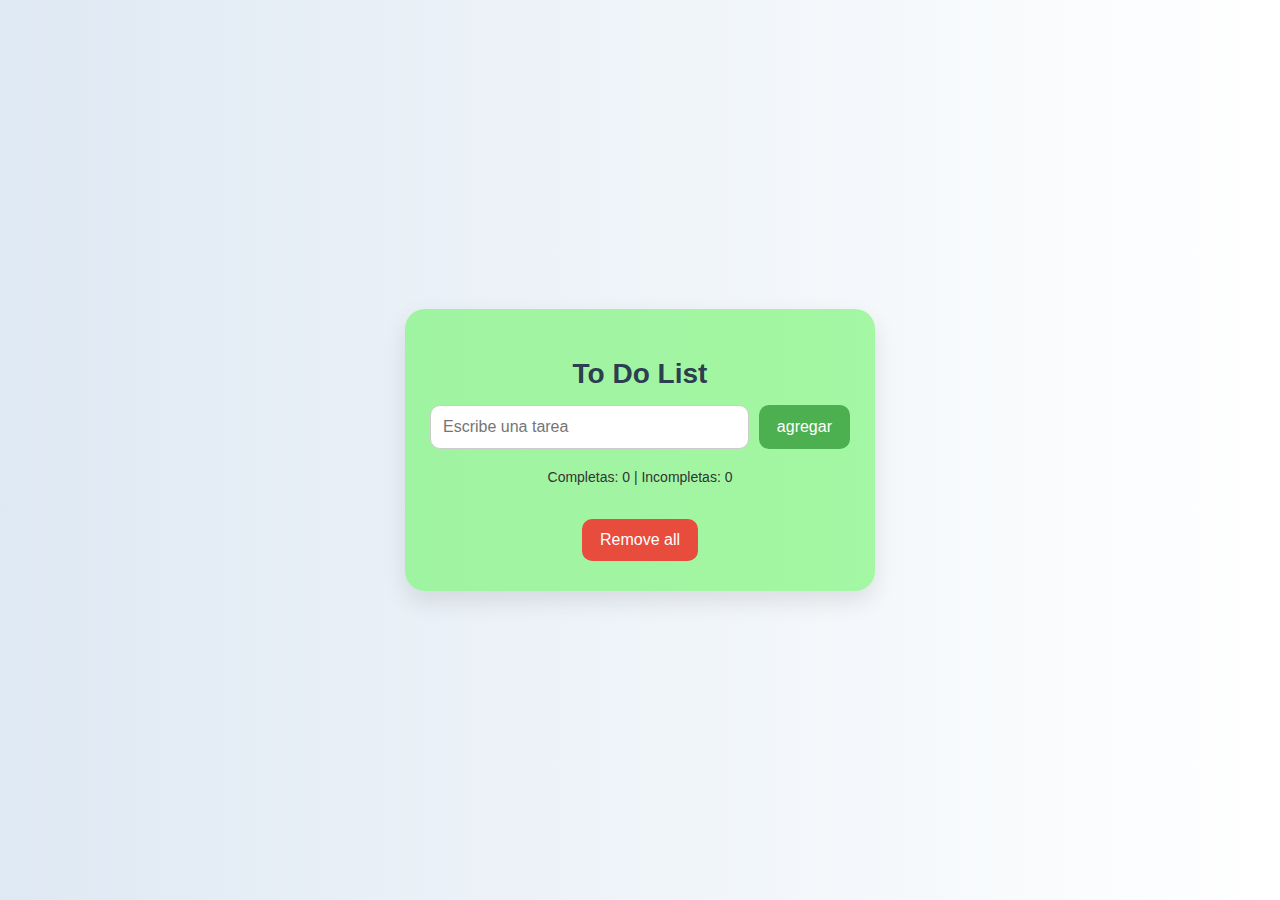
<file: index.html>
<!DOCTYPE html>
<html lang="en">
<head>
    <meta charset="UTF-8">
    <meta http-equiv="X-UA-Compatible" content="IE=edge">
    <meta name="viewport" content="width=device-width, initial-scale=1.0">
    <link rel="icon" type="image/svg+xml" href="./favicon.svg" />
    <title>ToDo List - LocalStorage</title>
    <link rel="stylesheet" href="/css/style.css">
</head>
<body>
    <div class="section-todo-list">
        <h1>To Do List</h1>
        <div class="agregarTarea">
            <input type="texto" id="tarea" placeholder="Escribe una tarea" required>
            <button onclick="agregartarea()">agregar</button>
        </div>
        <div class="listaTareas">
            <ul>
            </ul>
        </div>
        <div class="resumenTareas">
            <p id="contador">Completas: 0 | Incompletas: 0</p>
        </div>
        
        <button class="eliminarTodo" onclick="eliminartodo()">Remove all</button>
    </div>
    <script src="/js/FunyCol.js"></script>
</body>
</html>
</file>
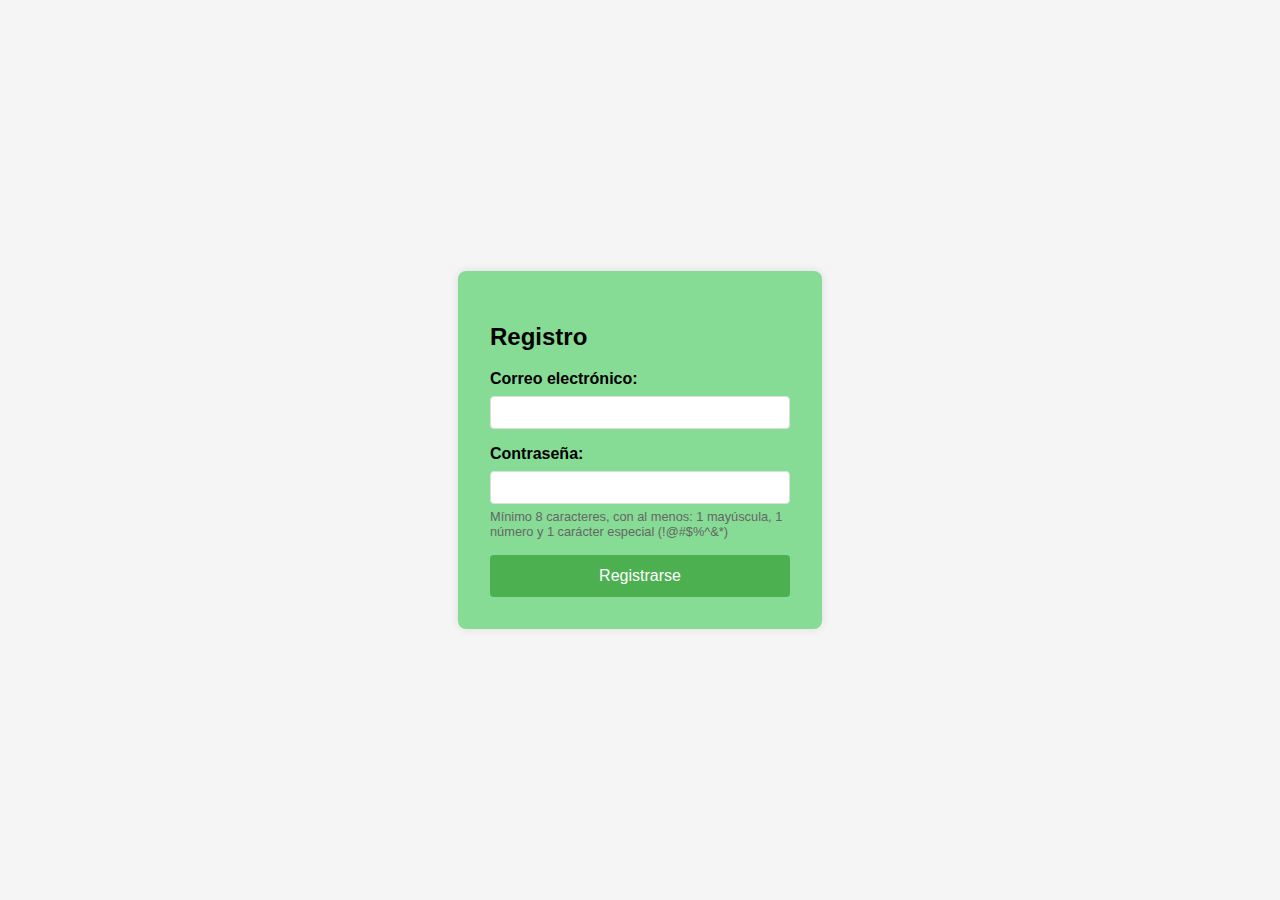
<file: form.html>
<!DOCTYPE html>
<html lang="es">
<head>
    <meta charset="UTF-8">
    <meta name="viewport" content="width=device-width, initial-scale=1.0">
    <title>Login/Registro</title>
    <link rel="stylesheet" href="css/styles.css">
    <style>
        .error {
            color: red;
            font-size: 0.9em;
            margin-top: 5px;
        }
        .requirements {
            font-size: 0.8em;
            color: #666;
            margin-top: 5px;
        }
    </style>
</head>
<body>
    <div class="auth-container">
        <h2 id="auth-title">Registro</h2>
        <form id="auth-form">
            <div class="input-group">
                <label for="email">Correo electrónico:</label>
                <input type="email" id="email" required>
                <p id="email-error" class="error"></p>
            </div>
            <div class="input-group">
                <label for="password">Contraseña:</label>
                <input type="password" id="password" required>
                <p class="requirements">Mínimo 8 caracteres, con al menos: 1 mayúscula, 1 número y 1 carácter especial (!@#$%^&*)</p>
                <p id="password-error" class="error"></p>
            </div>
            <button type="submit" id="auth-button">Registrarse</button>
        </form>
    </div>

  <script src="js/form.js"></script>
</body>
</html>
</file>
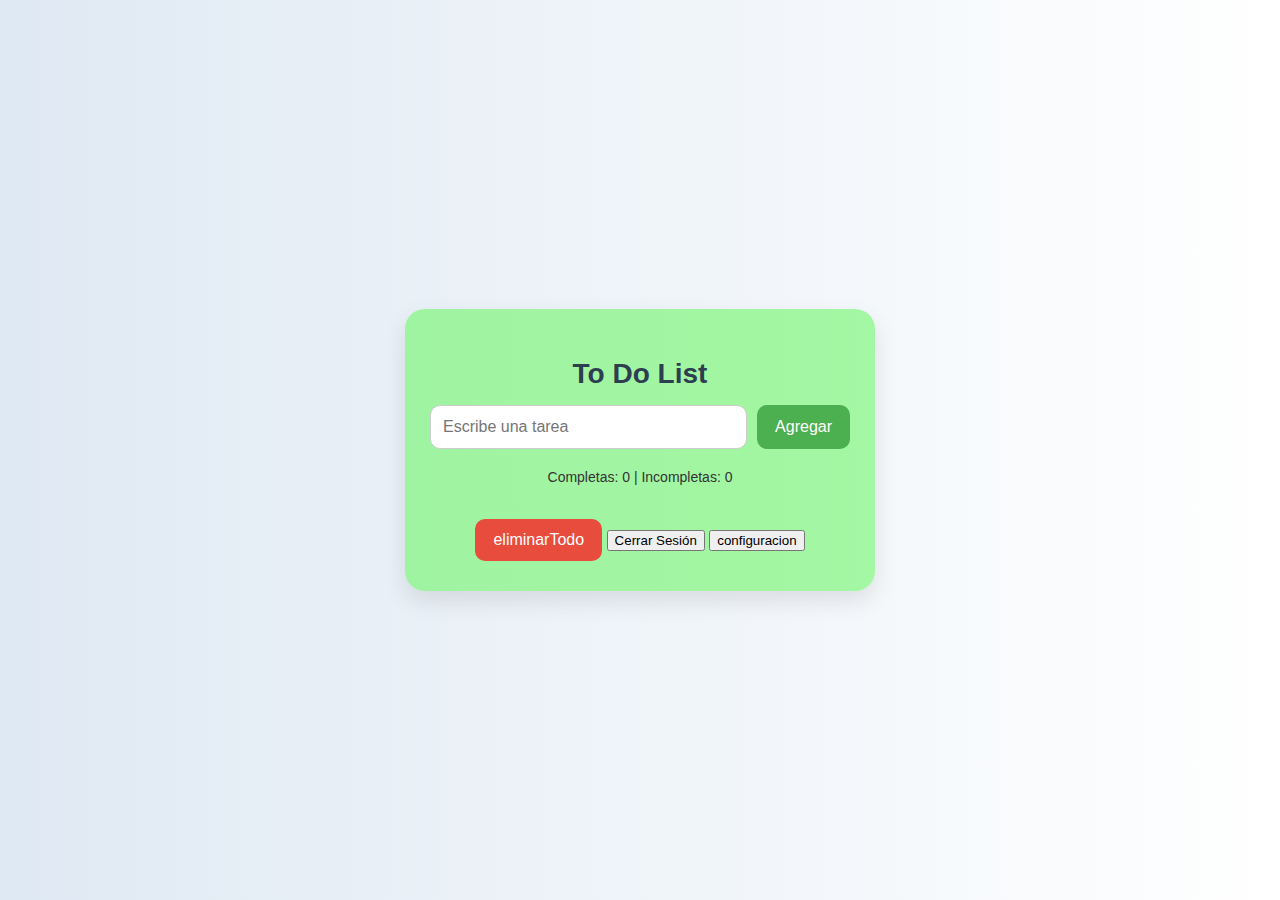
<file: list.html>
<!DOCTYPE html>
<html lang="en">
<head>
    <meta charset="UTF-8">
    <meta http-equiv="X-UA-Compatible" content="IE=edge">
    <meta name="viewport" content="width=device-width, initial-scale=1.0">
    <title>ToDo List Personalizable</title>
    <link rel="stylesheet" href="css/style.css">
</head>
<!-- Ventana emergente personalizada -->
<div id="popup" class="popup" style="display: none;">
    <div class="popup-content" id="popupContent">
        <span class="close-btn" onclick="cerrarPopup()">×</span>
        <p id="popupText">¡Hola! Bienvenido a tu To Do List</p>
           <!-- Controles de personalización  -->
        <div class="personalizacion">
            <div class="control-group">
                <label for="tamanoLetra">Tamaño texto:</label>
                <select id="tamanoLetra" onchange="cambiarTamanoLetra()">
                    <option value="14px">Pequeño</option>
                    <option value="16px" selected>Mediano</option>
                    <option value="18px">Grande</option>
                    <option value="20px">Extra Grande</option>
                </select>
            </div>
            <div class="control-group">
                <label for="colorFondo">Color fondo:</label>
                <input type="color" id="colorFondo" value="#76f572" onchange="cambiarColorFondo()">
            </div>
            <div class="control-group">
                <label for="colorTexto">Color texto:</label>
                <input type="color" id="colorTexto" value="#2c3e50" onchange="cambiarColorTexto()">
            </div>
        </div>
        
    </div>
</div>

<body>
    <div class="section-todo-list">
        <h1>To Do List</h1>
        
     
        <div class="agregarTarea">
            <input type="text" id="tarea" placeholder="Escribe una tarea" required>
            <button onclick="agregartarea()">Agregar</button>
        </div>
        <div class="listaTareas">
            <ul></ul>
        </div>
        <div class="resumenTareas">
            <p id="contador">Completas: 0 | Incompletas: 0</p>
        </div>
        
        <button class="eliminarTodo" onclick="eliminartodo()">eliminarTodo</button>
        <button class="cerrarsesion" onclick="cerrarsesion()">Cerrar Sesión</button>
        <button class="confi" onclick="mostrarPopup()">configuracion</button>

        
    </div>

    <script src="js/FunyCol.js"></script>
</body>
</html>
</file>
<file: css/style.css>
/* Estilo general del cuerpo */
body {
    font-family: 'Segoe UI', Tahoma, Geneva, Verdana, sans-serif;
    background: linear-gradient(to right, #dfe9f3, #ffffff);
    margin: 0;
    padding: 0;
    display: flex;
    justify-content: center;
    align-items: center;
    height: 100vh;
}

/* Contenedor principal de la lista */
.section-todo-list {
    background: #76f572a4;
    padding: 30px 25px;
    border-radius: 20px;
    box-shadow: 0 10px 25px rgba(0, 0, 0, 0.1);
    width: 100%;
    max-width: 420px;
    text-align: center;
    transition: transform 0.3s ease;
}

.section-todo-list:hover {
    transform: scale(1.01);
}


.section-todo-list h1 {
    font-size: 28px;
    color: #2c3e50;
    margin-bottom: 15px;
    font-weight: 600;
}

.agregarTarea {
    display: flex;
    justify-content: space-between;
    gap: 10px;
    margin-bottom: 20px;
}

.agregarTarea input {
    flex: 1;
    padding: 12px;
    border: 1px solid #ccc;
    border-radius: 10px;
    font-size: 16px;
    transition: border-color 0.3s;
}

.agregarTarea input:focus {
    outline: none;
    border-color: #4CAF50;
}

.agregarTarea button {
    padding: 12px 18px;
    background-color: #4CAF50;
    color: white;
    border: none;
    border-radius: 10px;
    font-size: 16px;
    font-weight: 500;
    cursor: pointer;
    transition: background-color 0.3s, transform 0.2s;
}

.agregarTarea button:hover {
    background-color: #45a049;
    transform: scale(1.05);
}

.listaTareas ul {
    list-style: none;
    padding: 0;
    margin: 0;
}

.listaTareas li {
    background-color: #f9f9f9;
    padding: 12px 15px;
    margin-bottom: 12px;
    border-radius: 10px;
    font-size: 16px;
    display: flex;
    align-items: center;
    box-shadow: 0 2px 6px rgba(0, 0, 0, 0.05);
    transition: background-color 0.2s;
}

.listaTareas li:hover {
    background-color: #4CAF50;
}

/* Checkbox y texto de tarea */
.listaTareas input[type="checkbox"] {
    margin-right: 12px;
    transform: scale(1.2);
    cursor: pointer;
    
}

.listaTareas li span {
    text-align: left;
}

.listaTareas li .completada {
    text-decoration: line-through;
    color: #888;
}

/* Botón para eliminar tarea individual */
.listaTareas li span.eliminar {
    color: #e74c3c;
    font-size: 18px;
    font-weight: bold;
    margin-left: auto;
    cursor: pointer;
    padding-left: 10px;
    transition: color 0.3s;
    
}

.listaTareas li span.eliminar:hover {
    color: #c0392b;
}

/* Botón para eliminar todas */
.eliminarTodo {
    margin-top: 20px;
    padding: 12px 18px;
    background-color: #e74c3c;
    color: white;
    border: none;
    border-radius: 10px;
    font-size: 16px;
    font-weight: 500;
    cursor: pointer;
    transition: background-color 0.3s, transform 0.2s;
}

.eliminarTodo:hover {
    background-color: #db2e1b;
    transform: scale(1.05);
}

.error {
    color: red;
    text-align: left;
    background-color: #ffe6e6;
    padding: 8px 12px;
    border: solid 2px red;
    border-radius: 8px;
    margin-top: 10px;
    font-size: 14px;
}

.resumenTareas {
    margin-top: 15px;
}

#contador {
    font-size: 14px;
    color: #333;
    font-weight: 500;
}
</file>
<file: css/styles.css>
body {
    font-family: Arial, sans-serif;
    display: flex;
    justify-content: center;
    align-items: center;
    height: 100vh;
    margin: 0;
    background-color: #f5f5f5;
}
.auth-container {
    background: rgba(102, 212, 122, 0.781);
    padding: 2rem;
    border-radius: 8px;
    box-shadow: 0 0 10px rgba(0,0,0,0.1);
    width: 300px;
}
.input-group {
    margin-bottom: 1rem;
}
label {
    display: block;
    margin-bottom: 0.5rem;
    font-weight: bold;
}
input {
    width: 100%;
    padding: 0.5rem;
    border: 1px solid #ddd;
    border-radius: 4px;
    box-sizing: border-box;
}
button {
    width: 100%;
    padding: 0.75rem;
    background-color: #4CAF50;
    color: white;
    border: none;
    border-radius: 4px;
    cursor: pointer;
    font-size: 1rem;
}
button:hover {
    background-color: #45a049;
}
.error {
    color: red;
    font-size: 0.8rem;
    margin-top: 0.25rem;
}
.requirements {
    font-size: 0.8rem;
    color: #666;
    margin-top: 0.25rem;
}
</file>
